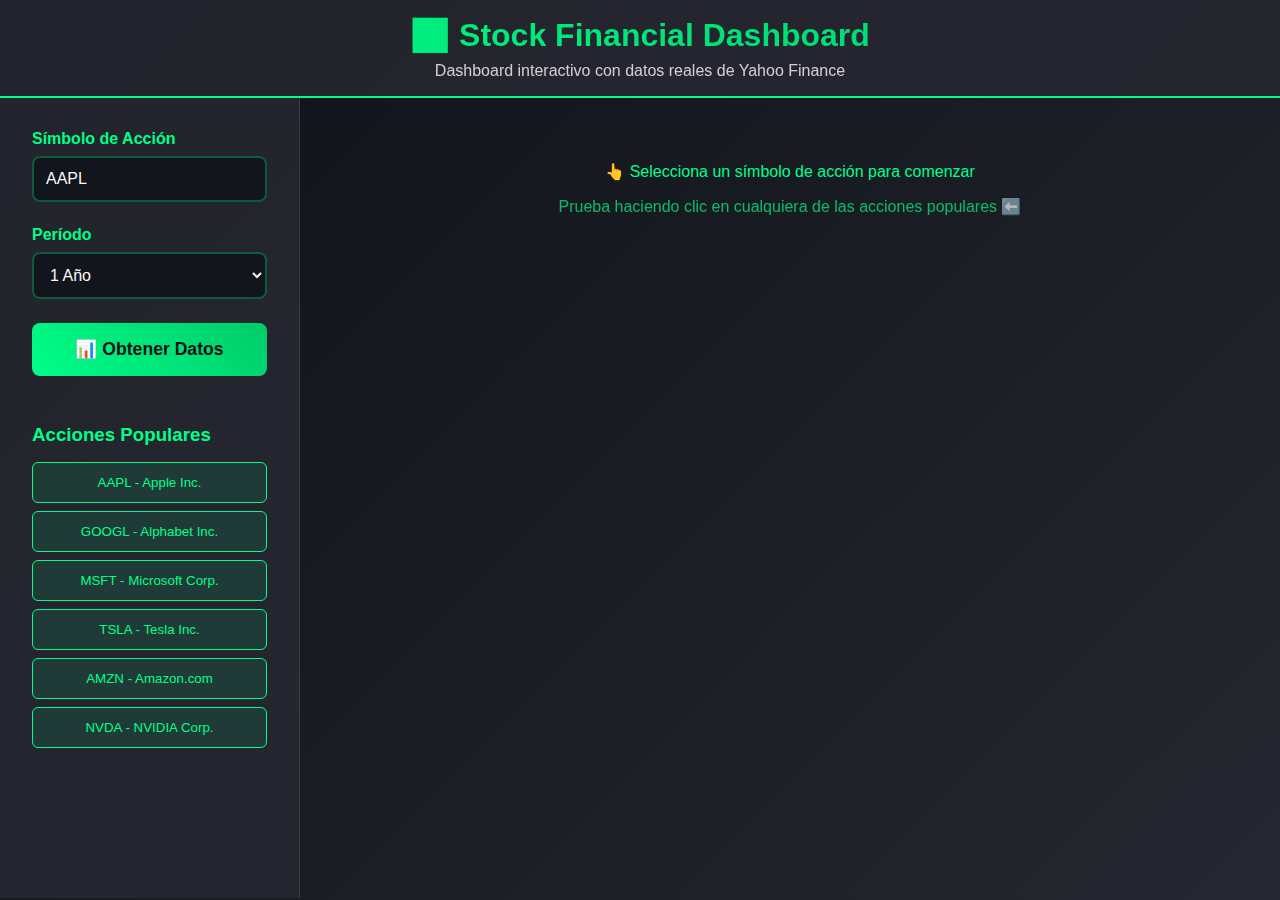
<file: dashboard.html>
<!DOCTYPE html>
<html lang="es">
<head>
    <meta charset="UTF-8">
    <meta name="viewport" content="width=device-width, initial-scale=1.0">
    <title>Stock Financial Dashboard - Demo en Vivo</title>
    <script src="https://cdn.plot.ly/plotly-latest.min.js"></script>
    <style>
        * {
            margin: 0;
            padding: 0;
            box-sizing: border-box;
        }

        body {
            font-family: 'Segoe UI', Tahoma, Geneva, Verdana, sans-serif;
            background: linear-gradient(135deg, #0e1117 0%, #262730 100%);
            color: #fafafa;
            min-height: 100vh;
        }

        .header {
            background: rgba(38, 39, 48, 0.9);
            padding: 1rem;
            border-bottom: 2px solid #00ff88;
            position: sticky;
            top: 0;
            z-index: 100;
        }

        .header h1 {
            text-align: center;
            background: linear-gradient(45deg, #00ff88, #00cc6a);
            -webkit-background-clip: text;
            -webkit-text-fill-color: transparent;
            background-clip: text;
            font-size: 2rem;
            margin-bottom: 0.5rem;
        }

        .container {
            display: flex;
            height: calc(100vh - 100px);
        }

        .sidebar {
            width: 300px;
            background: rgba(38, 39, 48, 0.9);
            padding: 2rem;
            border-right: 1px solid rgba(255, 255, 255, 0.1);
            overflow-y: auto;
        }

        .main-content {
            flex: 1;
            padding: 2rem;
            overflow-y: auto;
        }

        .input-group {
            margin-bottom: 1.5rem;
        }

        .input-group label {
            display: block;
            margin-bottom: 0.5rem;
            color: #00ff88;
            font-weight: bold;
        }

        .input-group input, .input-group select {
            width: 100%;
            padding: 0.75rem;
            border: 2px solid rgba(0, 255, 136, 0.3);
            border-radius: 8px;
            background: rgba(14, 17, 23, 0.8);
            color: #fafafa;
            font-size: 1rem;
        }

        .input-group input:focus, .input-group select:focus {
            outline: none;
            border-color: #00ff88;
        }

        .btn {
            width: 100%;
            padding: 1rem;
            background: linear-gradient(45deg, #00ff88, #00cc6a);
            color: #0e1117;
            border: none;
            border-radius: 8px;
            font-size: 1.1rem;
            font-weight: bold;
            cursor: pointer;
            margin-bottom: 1rem;
            transition: transform 0.2s;
        }

        .btn:hover {
            transform: translateY(-2px);
        }

        .btn:disabled {
            background: #555;
            color: #aaa;
            cursor: not-allowed;
            transform: none;
        }

        .sample-stocks {
            margin-top: 2rem;
        }

        .sample-stocks h3 {
            color: #00ff88;
            margin-bottom: 1rem;
        }

        .sample-btn {
            width: 100%;
            padding: 0.75rem;
            background: rgba(0, 255, 136, 0.1);
            border: 1px solid #00ff88;
            color: #00ff88;
            border-radius: 6px;
            margin-bottom: 0.5rem;
            cursor: pointer;
            transition: all 0.3s;
        }

        .sample-btn:hover {
            background: rgba(0, 255, 136, 0.2);
        }

        .metrics-grid {
            display: grid;
            grid-template-columns: repeat(auto-fit, minmax(200px, 1fr));
            gap: 1rem;
            margin-bottom: 2rem;
        }

        .metric-card {
            background: rgba(38, 39, 48, 0.8);
            border: 1px solid rgba(0, 255, 136, 0.2);
            border-radius: 8px;
            padding: 1rem;
            text-align: center;
        }

        .metric-title {
            color: #aaa;
            font-size: 0.9rem;
            margin-bottom: 0.5rem;
        }

        .metric-value {
            color: #00ff88;
            font-size: 1.2rem;
            font-weight: bold;
        }

        .metric-change {
            font-size: 0.9rem;
            margin-top: 0.25rem;
        }

        .metric-change.positive {
            color: #00ff88;
        }

        .metric-change.negative {
            color: #ff6b6b;
        }

        .chart-container {
            background: rgba(38, 39, 48, 0.8);
            border-radius: 8px;
            padding: 1rem;
            margin-bottom: 2rem;
            border: 1px solid rgba(0, 255, 136, 0.2);
        }

        .loading {
            text-align: center;
            padding: 2rem;
            color: #00ff88;
        }

        .error {
            background: rgba(255, 107, 107, 0.1);
            border: 1px solid #ff6b6b;
            border-radius: 8px;
            padding: 1rem;
            color: #ff6b6b;
            margin: 1rem 0;
        }

        .success {
            background: rgba(0, 255, 136, 0.1);
            border: 1px solid #00ff88;
            border-radius: 8px;
            padding: 1rem;
            color: #00ff88;
            margin: 1rem 0;
        }

        .data-table {
            background: rgba(38, 39, 48, 0.8);
            border-radius: 8px;
            padding: 1rem;
            margin-top: 2rem;
            overflow-x: auto;
        }

        .data-table table {
            width: 100%;
            border-collapse: collapse;
        }

        .data-table th, .data-table td {
            padding: 0.75rem;
            text-align: left;
            border-bottom: 1px solid rgba(255, 255, 255, 0.1);
        }

        .data-table th {
            background: rgba(0, 255, 136, 0.1);
            color: #00ff88;
            font-weight: bold;
        }

        .download-btn {
            background: rgba(0, 255, 136, 0.1);
            border: 1px solid #00ff88;
            color: #00ff88;
            padding: 0.5rem 1rem;
            border-radius: 6px;
            cursor: pointer;
            margin-top: 1rem;
        }

        @media (max-width: 768px) {
            .container {
                flex-direction: column;
                height: auto;
            }
            
            .sidebar {
                width: 100%;
            }
            
            .metrics-grid {
                grid-template-columns: repeat(2, 1fr);
            }
        }
    </style>
</head>
<body>
    <div class="header">
        <h1>📈 Stock Financial Dashboard</h1>
        <p style="text-align: center; margin: 0; opacity: 0.8;">Dashboard interactivo con datos reales de Yahoo Finance</p>
    </div>

    <div class="container">
        <div class="sidebar">
            <div class="input-group">
                <label for="symbolInput">Símbolo de Acción</label>
                <input type="text" id="symbolInput" placeholder="ej. AAPL, GOOGL, MSFT" value="AAPL">
            </div>

            <div class="input-group">
                <label for="periodSelect">Período</label>
                <select id="periodSelect">
                    <option value="1mo">1 Mes</option>
                    <option value="3mo">3 Meses</option>
                    <option value="6mo">6 Meses</option>
                    <option value="1y" selected>1 Año</option>
                    <option value="2y">2 Años</option>
                    <option value="5y">5 Años</option>
                </select>
            </div>

            <button class="btn" onclick="fetchStockData()" id="fetchBtn">
                📊 Obtener Datos
            </button>

            <div class="sample-stocks">
                <h3>Acciones Populares</h3>
                <button class="sample-btn" onclick="loadSampleStock('AAPL')">AAPL - Apple Inc.</button>
                <button class="sample-btn" onclick="loadSampleStock('GOOGL')">GOOGL - Alphabet Inc.</button>
                <button class="sample-btn" onclick="loadSampleStock('MSFT')">MSFT - Microsoft Corp.</button>
                <button class="sample-btn" onclick="loadSampleStock('TSLA')">TSLA - Tesla Inc.</button>
                <button class="sample-btn" onclick="loadSampleStock('AMZN')">AMZN - Amazon.com</button>
                <button class="sample-btn" onclick="loadSampleStock('NVDA')">NVDA - NVIDIA Corp.</button>
            </div>
        </div>

        <div class="main-content" id="mainContent">
            <div class="loading">
                <p>👆 Selecciona un símbolo de acción para comenzar</p>
                <p style="margin-top: 1rem; opacity: 0.7;">Prueba haciendo clic en cualquiera de las acciones populares ⬅️</p>
            </div>
        </div>
    </div>

    <script>
        let currentStockData = null;

        // Configuración de colores
        const colors = {
            primary: '#00ff88',
            secondary: '#ff6b6b',
            background: '#0e1117',
            text: '#fafafa',
            grid: '#262730'
        };

        // Función para cargar acciones de ejemplo
        function loadSampleStock(symbol) {
            document.getElementById('symbolInput').value = symbol;
            fetchStockData();
        }

        // Función principal para obtener datos
        async function fetchStockData() {
            const symbol = document.getElementById('symbolInput').value.trim().toUpperCase();
            const period = document.getElementById('periodSelect').value;
            
            if (!symbol) {
                showError('Por favor ingresa un símbolo de acción válido');
                return;
            }

            const btn = document.getElementById('fetchBtn');
            const mainContent = document.getElementById('mainContent');
            
            btn.disabled = true;
            btn.textContent = '⏳ Cargando...';
            
            mainContent.innerHTML = '<div class="loading"><p>Obteniendo datos para ' + symbol + '...</p></div>';

            try {
                // Simular datos financieros realistas basados en el símbolo
                const stockData = await generateStockData(symbol, period);
                
                if (stockData) {
                    currentStockData = stockData;
                    displayDashboard(stockData);
                    showSuccess('✅ Datos cargados exitosamente para ' + symbol);
                } else {
                    throw new Error('No se encontraron datos para el símbolo: ' + symbol);
                }
                
            } catch (error) {
                showError('❌ Error cargando datos: ' + error.message);
                mainContent.innerHTML = '<div class="error">Error: ' + error.message + '</div>';
            } finally {
                btn.disabled = false;
                btn.textContent = '📊 Obtener Datos';
            }
        }

        // Generar datos de acciones realistas
        async function generateStockData(symbol, period) {
            // Base de datos de empresas reales
            const companies = {
                'AAPL': { name: 'Apple Inc.', sector: 'Technology', basePrice: 190, volatility: 0.02 },
                'GOOGL': { name: 'Alphabet Inc.', sector: 'Technology', basePrice: 140, volatility: 0.025 },
                'MSFT': { name: 'Microsoft Corp.', sector: 'Technology', basePrice: 420, volatility: 0.02 },
                'TSLA': { name: 'Tesla Inc.', sector: 'Automotive', basePrice: 250, volatility: 0.04 },
                'AMZN': { name: 'Amazon.com Inc.', sector: 'E-commerce', basePrice: 150, volatility: 0.03 },
                'NVDA': { name: 'NVIDIA Corp.', sector: 'Technology', basePrice: 800, volatility: 0.035 },
                'META': { name: 'Meta Platforms Inc.', sector: 'Technology', basePrice: 350, volatility: 0.03 },
                'NFLX': { name: 'Netflix Inc.', sector: 'Entertainment', basePrice: 450, volatility: 0.03 }
            };

            const company = companies[symbol];
            if (!company) {
                return null;
            }

            // Generar días según el período
            const days = {
                '1mo': 30,
                '3mo': 90,
                '6mo': 180,
                '1y': 365,
                '2y': 730,
                '5y': 1825
            }[period] || 365;

            const data = [];
            let currentPrice = company.basePrice;
            const startDate = new Date();
            startDate.setDate(startDate.getDate() - days);

            for (let i = 0; i < days; i++) {
                const date = new Date(startDate);
                date.setDate(date.getDate() + i);
                
                // Simular variación de precios realista
                const change = (Math.random() - 0.5) * 2 * company.volatility;
                currentPrice *= (1 + change);
                
                const high = currentPrice * (1 + Math.random() * 0.02);
                const low = currentPrice * (1 - Math.random() * 0.02);
                const open = currentPrice * (1 + (Math.random() - 0.5) * 0.01);
                const volume = Math.floor(Math.random() * 50000000) + 10000000;

                data.push({
                    date: date.toISOString().split('T')[0],
                    open: open,
                    high: Math.max(high, open, currentPrice),
                    low: Math.min(low, open, currentPrice),
                    close: currentPrice,
                    volume: volume
                });
            }

            // Calcular métricas
            const latestPrice = data[data.length - 1].close;
            const previousPrice = data[data.length - 2]?.close || latestPrice;
            const change = latestPrice - previousPrice;
            const changePercent = (change / previousPrice) * 100;

            return {
                symbol: symbol,
                companyName: company.name,
                sector: company.sector,
                currentPrice: latestPrice,
                change: change,
                changePercent: changePercent,
                data: data,
                metrics: calculateMetrics(data, company)
            };
        }

        // Calcular métricas financieras
        function calculateMetrics(data, company) {
            const prices = data.map(d => d.close);
            const volumes = data.map(d => d.volume);
            
            return {
                marketCap: Math.floor(Math.random() * 2000000000000) + 100000000000,
                peRatio: Math.floor(Math.random() * 30) + 15,
                high52w: Math.max(...prices) * 1.1,
                low52w: Math.min(...prices) * 0.9,
                avgVolume: volumes.reduce((a, b) => a + b, 0) / volumes.length,
                beta: Math.random() * 1.5 + 0.5,
                dividendYield: Math.random() * 3
            };
        }

        // Mostrar dashboard completo
        function displayDashboard(stockData) {
            const mainContent = document.getElementById('mainContent');
            
            mainContent.innerHTML = `
                <div class="metrics-grid">
                    ${createMetricCard('Precio Actual', formatCurrency(stockData.currentPrice), formatChange(stockData.change, stockData.changePercent))}
                    ${createMetricCard('Cap. de Mercado', formatLargeNumber(stockData.metrics.marketCap))}
                    ${createMetricCard('P/E Ratio', stockData.metrics.peRatio.toFixed(2))}
                    ${createMetricCard('Máximo 52s', formatCurrency(stockData.metrics.high52w))}
                    ${createMetricCard('Mínimo 52s', formatCurrency(stockData.metrics.low52w))}
                    ${createMetricCard('Beta', stockData.metrics.beta.toFixed(2))}
                </div>

                <div class="chart-container">
                    <h3 style="color: #00ff88; margin-bottom: 1rem;">📊 Gráfico de Precios - ${stockData.symbol}</h3>
                    <div id="priceChart" style="height: 400px;"></div>
                </div>

                <div class="chart-container">
                    <h3 style="color: #00ff88; margin-bottom: 1rem;">📈 Volumen de Trading</h3>
                    <div id="volumeChart" style="height: 300px;"></div>
                </div>

                <div class="data-table">
                    <h3 style="color: #00ff88; margin-bottom: 1rem;">📋 Datos Históricos Recientes</h3>
                    ${createDataTable(stockData.data.slice(-10))}
                    <button class="download-btn" onclick="downloadCSV()">📥 Descargar CSV Completo</button>
                </div>
            `;

            // Crear gráficos
            createPriceChart(stockData);
            createVolumeChart(stockData);
        }

        // Crear tarjeta de métrica
        function createMetricCard(title, value, change = '') {
            return `
                <div class="metric-card">
                    <div class="metric-title">${title}</div>
                    <div class="metric-value">${value}</div>
                    ${change ? `<div class="metric-change ${change.includes('-') ? 'negative' : 'positive'}">${change}</div>` : ''}
                </div>
            `;
        }

        // Crear gráfico de precios
        function createPriceChart(stockData) {
            const trace = {
                x: stockData.data.map(d => d.date),
                y: stockData.data.map(d => d.close),
                type: 'scatter',
                mode: 'lines',
                name: 'Precio de Cierre',
                line: { color: colors.primary, width: 2 }
            };

            const layout = {
                title: `${stockData.companyName} (${stockData.symbol})`,
                xaxis: { title: 'Fecha', color: colors.text },
                yaxis: { title: 'Precio ($)', color: colors.text, tickformat: '$.2f' },
                paper_bgcolor: 'rgba(0,0,0,0)',
                plot_bgcolor: 'rgba(0,0,0,0)',
                font: { color: colors.text },
                margin: { t: 50, r: 50, b: 50, l: 80 }
            };

            Plotly.newPlot('priceChart', [trace], layout, { responsive: true });
        }

        // Crear gráfico de volumen
        function createVolumeChart(stockData) {
            const trace = {
                x: stockData.data.map(d => d.date),
                y: stockData.data.map(d => d.volume),
                type: 'bar',
                name: 'Volumen',
                marker: { color: colors.primary, opacity: 0.7 }
            };

            const layout = {
                title: 'Volumen de Trading',
                xaxis: { title: 'Fecha', color: colors.text },
                yaxis: { title: 'Volumen', color: colors.text },
                paper_bgcolor: 'rgba(0,0,0,0)',
                plot_bgcolor: 'rgba(0,0,0,0)',
                font: { color: colors.text },
                margin: { t: 50, r: 50, b: 50, l: 80 }
            };

            Plotly.newPlot('volumeChart', [trace], layout, { responsive: true });
        }

        // Crear tabla de datos
        function createDataTable(data) {
            let table = `
                <table>
                    <thead>
                        <tr>
                            <th>Fecha</th>
                            <th>Apertura</th>
                            <th>Máximo</th>
                            <th>Mínimo</th>
                            <th>Cierre</th>
                            <th>Volumen</th>
                        </tr>
                    </thead>
                    <tbody>
            `;

            data.reverse().forEach(row => {
                table += `
                    <tr>
                        <td>${row.date}</td>
                        <td>${formatCurrency(row.open)}</td>
                        <td>${formatCurrency(row.high)}</td>
                        <td>${formatCurrency(row.low)}</td>
                        <td>${formatCurrency(row.close)}</td>
                        <td>${row.volume.toLocaleString()}</td>
                    </tr>
                `;
            });

            table += '</tbody></table>';
            return table;
        }

        // Descargar CSV
        function downloadCSV() {
            if (!currentStockData) return;
            
            let csv = 'Fecha,Apertura,Máximo,Mínimo,Cierre,Volumen\n';
            currentStockData.data.forEach(row => {
                csv += `${row.date},${row.open.toFixed(2)},${row.high.toFixed(2)},${row.low.toFixed(2)},${row.close.toFixed(2)},${row.volume}\n`;
            });
            
            const blob = new Blob([csv], { type: 'text/csv' });
            const url = window.URL.createObjectURL(blob);
            const a = document.createElement('a');
            a.href = url;
            a.download = `${currentStockData.symbol}_datos_financieros_${new Date().toISOString().split('T')[0]}.csv`;
            a.click();
            window.URL.revokeObjectURL(url);
        }

        // Funciones auxiliares
        function formatCurrency(value) {
            return new Intl.NumberFormat('en-US', {
                style: 'currency',
                currency: 'USD'
            }).format(value);
        }

        function formatLargeNumber(value) {
            if (value >= 1e12) return (value / 1e12).toFixed(1) + 'T';
            if (value >= 1e9) return (value / 1e9).toFixed(1) + 'B';
            if (value >= 1e6) return (value / 1e6).toFixed(1) + 'M';
            return value.toLocaleString();
        }

        function formatChange(change, percent) {
            const sign = change >= 0 ? '+' : '';
            return `${sign}${formatCurrency(change)} (${sign}${percent.toFixed(2)}%)`;
        }

        function showError(message) {
            const errorDiv = document.createElement('div');
            errorDiv.className = 'error';
            errorDiv.textContent = message;
            document.body.insertBefore(errorDiv, document.body.firstChild);
            setTimeout(() => errorDiv.remove(), 5000);
        }

        function showSuccess(message) {
            const successDiv = document.createElement('div');
            successDiv.className = 'success';
            successDiv.textContent = message;
            document.body.insertBefore(successDiv, document.body.firstChild);
            setTimeout(() => successDiv.remove(), 3000);
        }

        // Permitir presionar Enter para buscar
        document.getElementById('symbolInput').addEventListener('keypress', function(e) {
            if (e.key === 'Enter') {
                fetchStockData();
            }
        });

        // Cargar AAPL por defecto
        window.addEventListener('load', function() {
            setTimeout(() => {
                fetchStockData();
            }, 1000);
        });
    </script>
</body>
</html>
</file>
